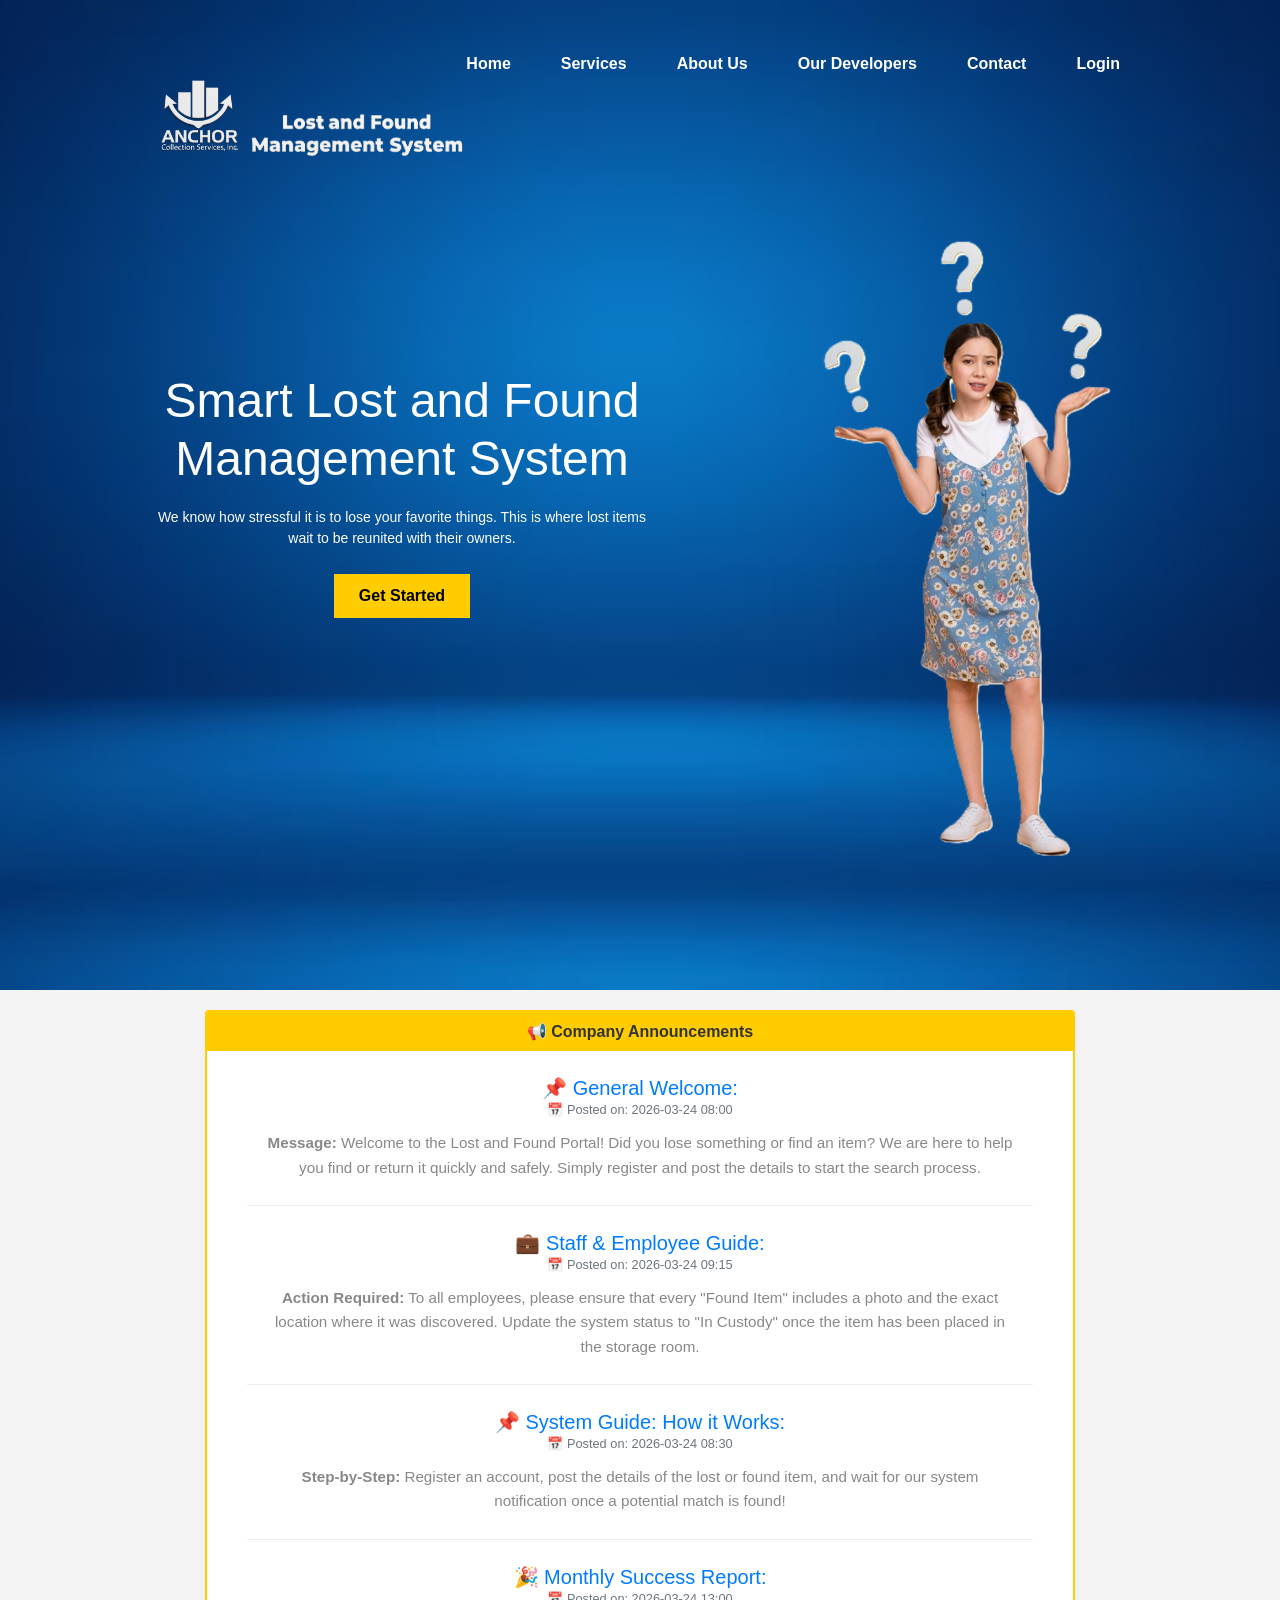
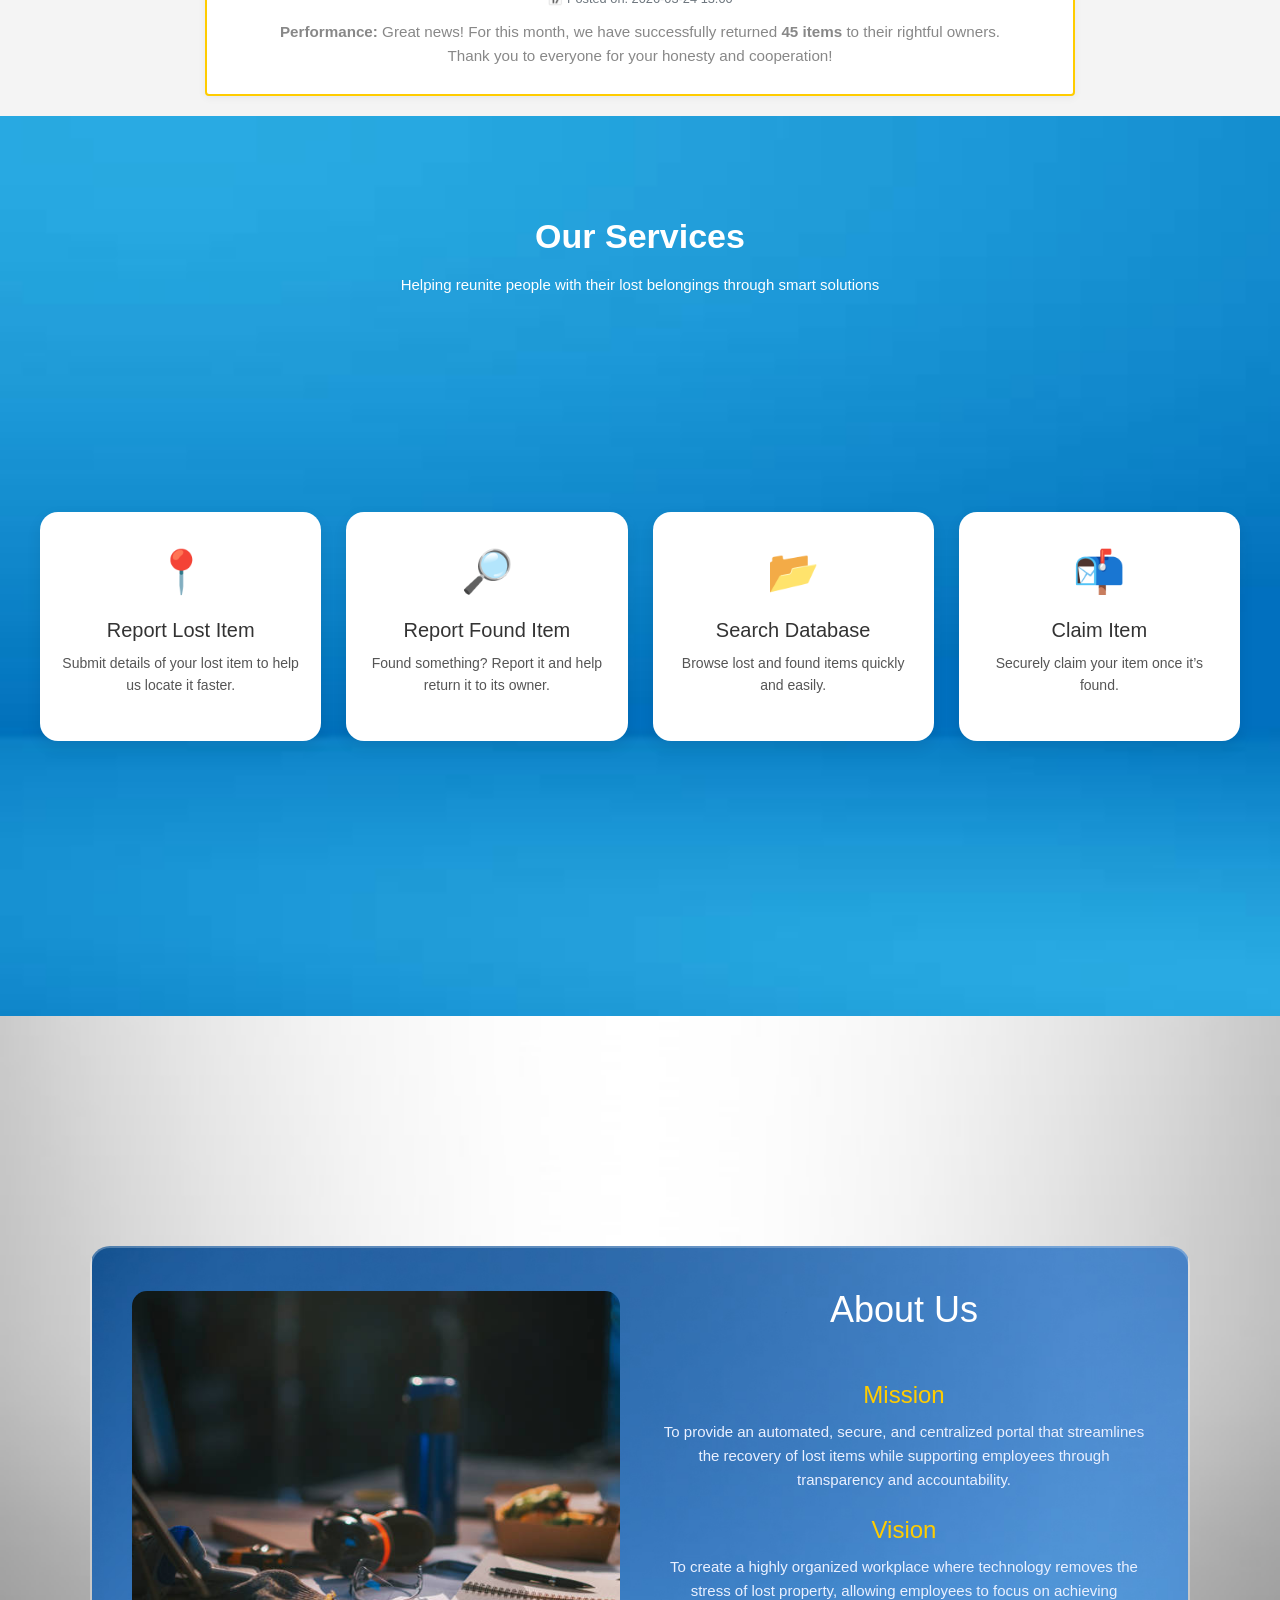
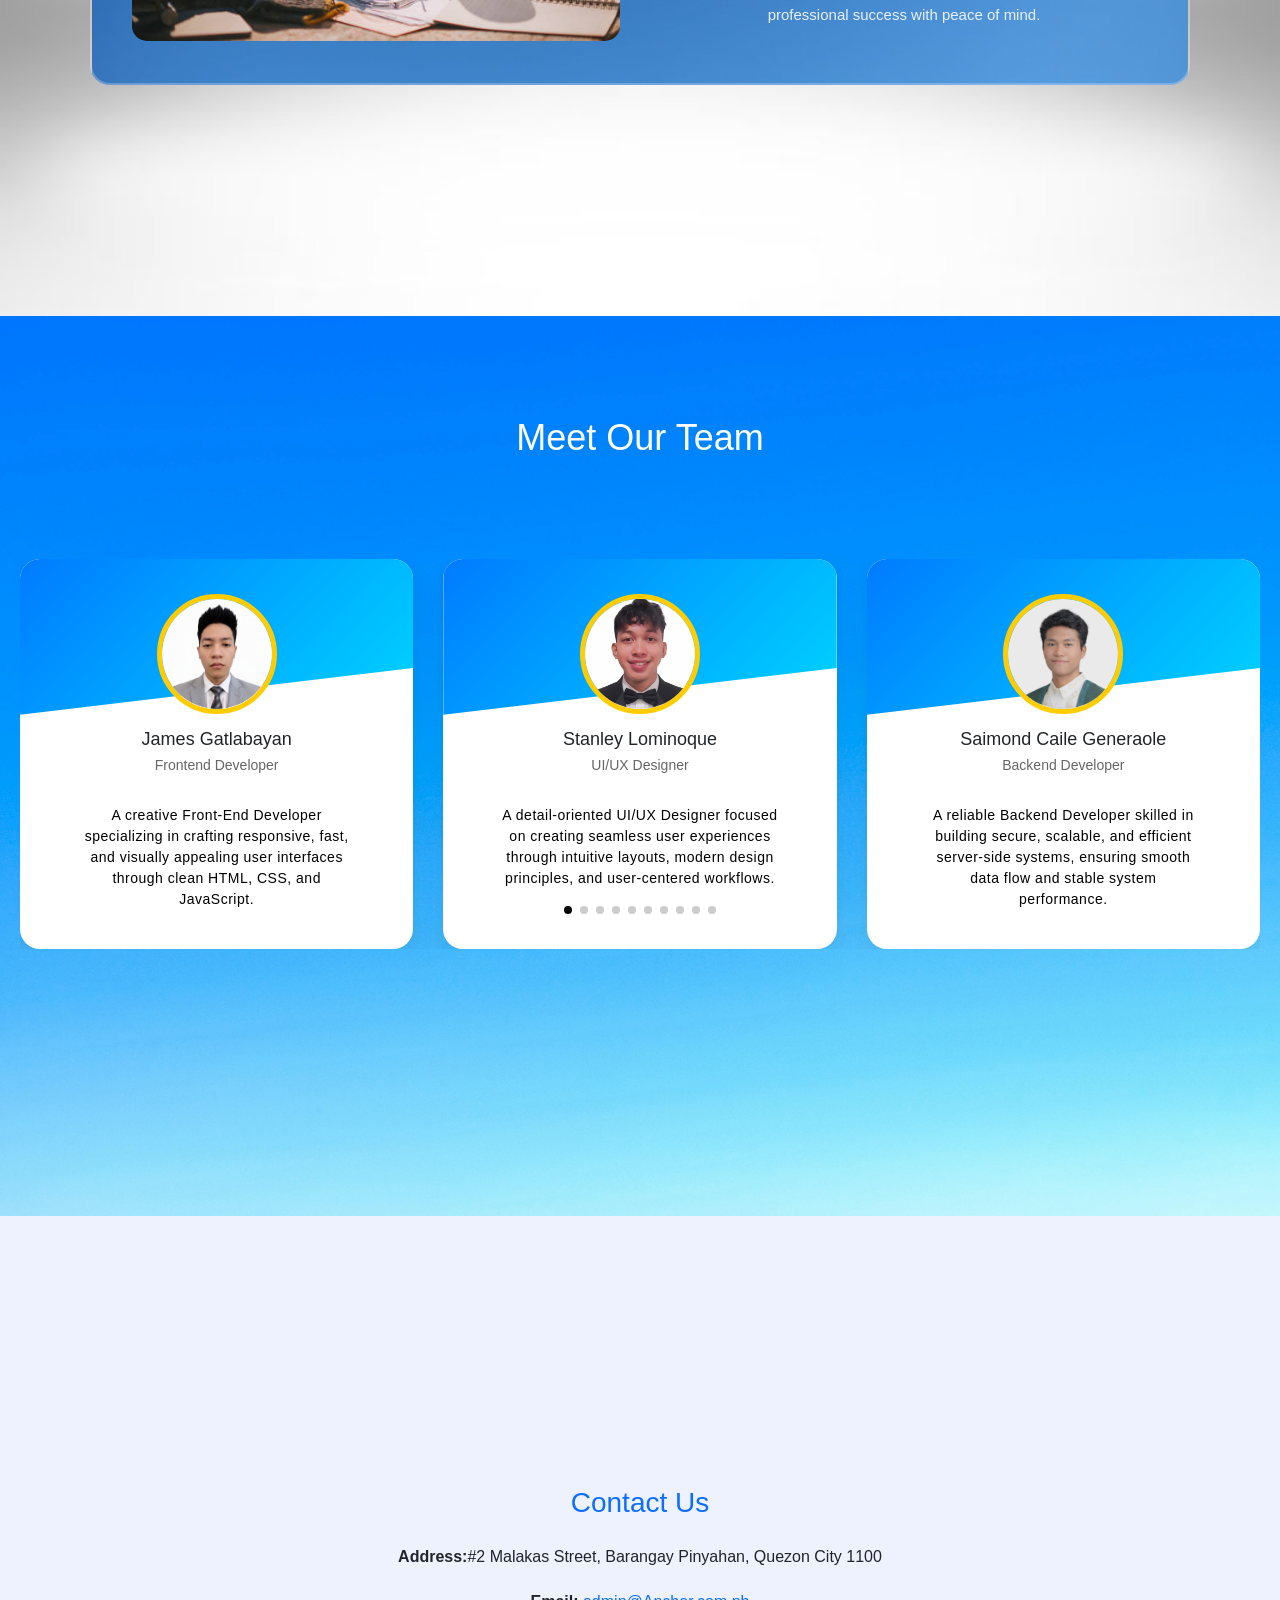
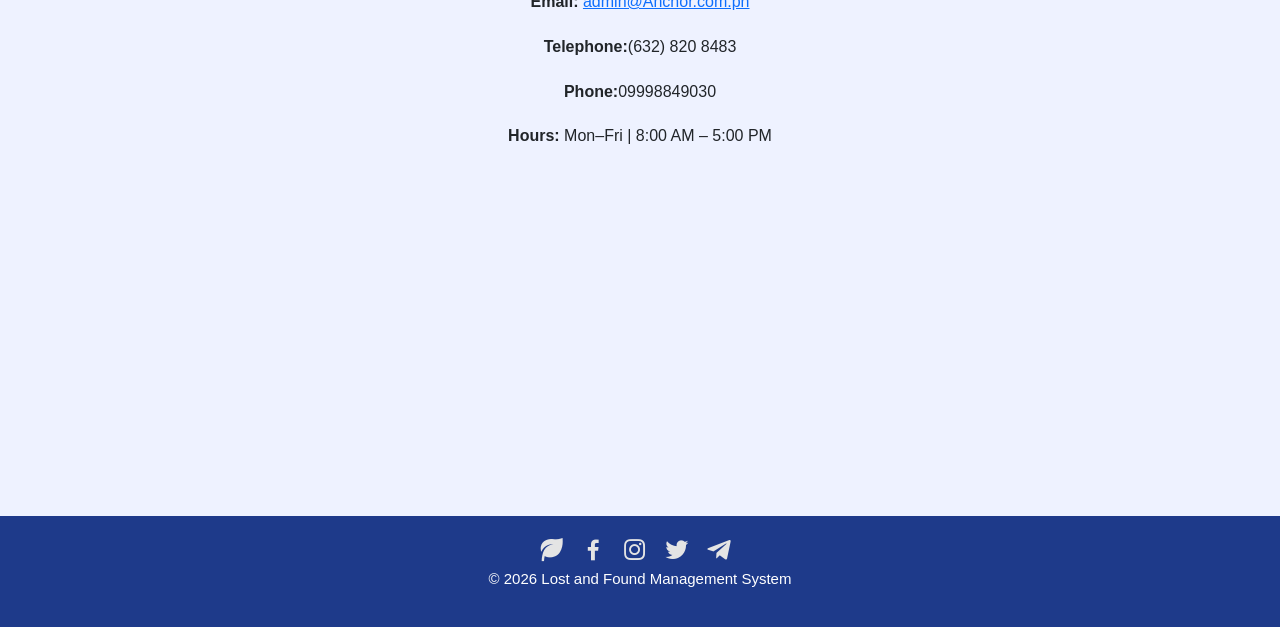
<file: templates/index.html>
<!DOCTYPE html>
<html lang="en">
<head>
<meta charset="UTF-8">
<meta name="viewport" content="width=device-width, initial-scale=1.0">

<title>Home Page</title>


 <link href="https://cdn.jsdelivr.net/npm/bootstrap@5.3.2/dist/css/bootstrap.min.css" rel="stylesheet">
  

<!-- Swiper CSS -->
  <link
    rel="stylesheet"
    href="https://cdn.jsdelivr.net/npm/swiper@11/swiper-bundle.min.css"
  />

  
  <link href='https://unpkg.com/boxicons@2.1.4/css/boxicons.min.css' rel='stylesheet'>
<link rel="stylesheet" href="../static/style.css">

</head>
<body>

<!-- NAVBAR -->
<header>
<nav class="navbar"> 

  <div class="brand">
<img src="../static/image/11.png" alt="Lost & Found" class="log">
<img src="../static/image/12.png" alt="Anchor Logo" class="logo">
  </div>

<ul class="nav-links">
<li><a href="#home">Home</a></li>
<li><a href="#services">Services</a></li>
<li><a href="#about">About Us</a></li>
<li><a href="#dev">Our Developers</a></li>
<li><a href="#contact">Contact</a></li>
<li><a href="login.html">Login</a></li>

</ul>

</nav>
</header>
 

<!-- HERO SECTION -->
<section id="home" class="hero">

<div class="hero-text">
<h1>Smart Lost and Found Management System</h1>
<p>We know how stressful it is to lose your favorite things.
  This is where lost items wait to be reunited with their owners.</p>
<button onclick="window.location.href='login.html'">Get Started</button>
</div>

<div class="image-box">
<img src="../static/image/1.png" alt="Agent" class="img-fluid title-image">
</div>
</section>

<!-- FEATURES SECTION -->
<section id="features">
  <div class="features-container">
    <div class="features-card">
      <div class="features-header">
        📢 Company Announcements
      </div>
      <div class="features-body" id="announcementText">

        <div class="announcement-item">
          <h5>📌 General Welcome:</h5>
          <small class="posted-date">📅 Posted on: 2026-03-24 08:00</small>
          <p><strong>Message:</strong> Welcome to the Lost and Found Portal! Did you lose something or find an item? We are here to help you find or return it quickly and safely. Simply register and post the details to start the search process.</p>
        </div>

        <div class="announcement-item">
          <h5>💼 Staff & Employee Guide:</h5>
          <small class="posted-date">📅 Posted on: 2026-03-24 09:15</small>
          <p><strong>Action Required:</strong> To all employees, please ensure that every "Found Item" includes a photo and the exact location where it was discovered. Update the system status to "In Custody" once the item has been placed in the storage room.</p>
        </div>

        <div class="announcement-item">
          <h5>📌 System Guide: How it Works:</h5>
          <small class="posted-date">📅 Posted on: 2026-03-24 08:30</small>
          <p><strong>Step-by-Step:</strong> Register an account, post the details of the lost or found item, and wait for our system notification once a potential match is found!</p>
        </div>

        <div class="announcement-item">
          <h5>🎉 Monthly Success Report:</h5>
          <small class="posted-date">📅 Posted on: 2026-03-24 13:00</small>
          <p><strong>Performance:</strong> Great news! For this month, we have successfully returned <strong>45 items</strong> to their rightful owners. Thank you to everyone for your honesty and cooperation!</p>
        </div>

      </div>
    </div>
  </div>
</section>


<!-- SERVICES SECTION -->
<section id="services" class="services-section">
    <h2 class="section-title">Our Services</h2>
    <p class="section-subtitle">
        Helping reunite people with their lost belongings through smart solutions
    </p>

    <div class="services-container">

        <div class="service-card">
            <div class="icon">📍</div>
            <h3>Report Lost Item</h3>
            <p>Submit details of your lost item to help us locate it faster.</p>
        </div>

        <div class="service-card">
            <div class="icon">🔎</div>
            <h3>Report Found Item</h3>
            <p>Found something? Report it and help return it to its owner.</p>
        </div>

        <div class="service-card">
            <div class="icon">📂</div>
            <h3>Search Database</h3>
            <p>Browse lost and found items quickly and easily.</p>
        </div>

        <div class="service-card">
            <div class="icon">📬</div>
            <h3>Claim Item</h3>
            <p>Securely claim your item once it’s found.</p>
        </div>

    </div>
</section>



<section id="about" class="about-container">
  <div class="about-box">
    
    <div class="row-container">
      
      <!-- LEFT: IMAGE SLIDER -->
      <div class="left-slider">
        <div id="aboutCarousel" class="carousel slide carousel-fade" data-bs-ride="carousel">
          <div class="carousel-inner">
            
            <div class="carousel-item active">
              <img src="../static/image/g.jpg" class="d-block w-100 slider-img" alt="About Image 1">
            </div>

            <div class="carousel-item">
              <img src="../static/image/h.jpg" class="d-block w-100 slider-img" alt="About Image 2">
            </div>

            <div class="carousel-item">
              <img src="../static/image/j.jpg" class="d-block w-100 slider-img" alt="About Image 3">
            </div>

          </div>
        </div>
      </div>

      <!-- RIGHT: MISSION / VISION -->
      <div class="right-text">

        <h2 class="about-main-title">About Us</h2>

        <h3>Mission</h3>
        <p>
          To provide an automated, secure, and centralized portal that streamlines the recovery of lost items while
          supporting employees through transparency and accountability.
        </p>

        <h3 class="mt-4">Vision</h3>
        <p>
          To create a highly organized workplace where technology removes the stress of lost property, allowing
          employees to focus on achieving professional success with peace of mind.
        </p>

      </div>

    </div>

  </div>
</section>

<!-- ABOUT SECTION -->
 <!-- TEAM SLIDER -->
  <section id="dev" class="team">
    <h2>Meet Our Team</h2>
    
     <div class="swiper team-swiper">
    <div class="swiper-wrapper">

    <div class="swiper-slide team-card">
  <img src="../static/image/image.png">
  <h3>James Gatlabayan</h3>
  <span>Frontend Developer</span>
  <p class="description">
    A creative Front-End Developer specializing in crafting responsive, fast, and visually appealing user interfaces through clean HTML, CSS, and JavaScript.
  </p>
</div>

<div class="swiper-slide team-card">
  <img src="../static/image/stanley.png">
  <h3>Stanley Lominoque</h3>
  <span>UI/UX Designer</span>
  <p class="description">
    A detail-oriented UI/UX Designer focused on creating seamless user experiences through intuitive layouts, modern design principles, and user-centered workflows.
  </p>
</div>

<div class="swiper-slide team-card">
  <img src="../static/image/saimond.jpg">
  <h3>Saimond Caile Generaole</h3>
  <span>Backend Developer</span>
  <p class="description">
    A reliable Backend Developer skilled in building secure, scalable, and efficient server-side systems, ensuring smooth data flow and stable system performance.
  </p>
</div>

<div class="swiper-slide team-card">
  <img src="../static/image/daniela.jpg">
  <h3>Daniela Felicity Mahinay</h3>
  <span>Project Manager</span>
  <p class="description">
    A results-driven Project Manager who leads planning, coordination, and team alignment to deliver projects on time while ensuring quality and productivity.
  </p>
</div>

<div class="swiper-slide team-card">
  <img src="../static/image/john.jpg">
  <h3>John Edcel Basan</h3>
  <span>QA Engineer</span>
  <p class="description">
    A meticulous QA Engineer dedicated to testing, troubleshooting, and ensuring software quality through systematic validation and bug prevention.
  </p>
</div>

<div class="swiper-slide team-card">
  <img src="../static/image/krizhia.jpg">
  <h3>Krizhia Crizelle Domingo</h3>
  <span>Database Admin</span>
  <p class="description">
    A responsible Database Administrator managing structured data, optimizing database performance, and ensuring security, accuracy, and availability.
  </p>
</div>

<div class="swiper-slide team-card">
  <img src="../static/image/neil.jpg">
  <h3>Neil Delos Santos</h3>
  <span>DevOps Engineer</span>
  <p class="description">
    A DevOps Engineer skilled in automation, deployment pipelines, and system reliability, ensuring smooth integration between development and operations.
  </p>
</div>

<div class="swiper-slide team-card">
  <img src="../static/image/fidel.jpg">
  <h3>Fidel Ramos</h3>
  <span>Security Analyst</span>
  <p class="description">
    A proactive Security Analyst focused on identifying vulnerabilities, managing risks, and protecting system integrity through security best practices.
  </p>
</div>

<div class="swiper-slide team-card">
  <img src="../static/image/elsa.jpg">
  <h3>Elsa Cardinal</h3>
  <span>System Analyst</span>
  <p class="description">
    A System Analyst who evaluates processes, analyzes system needs, and designs solutions that enhance functionality, workflow efficiency, and productivity.
  </p>
</div>

<div class="swiper-slide team-card">
  <img src="../static/image/emirick.jpg">
  <h3>Emirick James Frisco</h3>
  <span>Content Manager</span>
  <p class="description">
    A strategic Content Manager responsible for creating, organizing, and optimizing content to improve communication, engagement, and brand consistency.
  </p>
  
</div>
      <!-- Swiper Controls -->
      <div class="swiper-pagination"></div>
    </div>
  </section>


<!-- CONTACT SECTION -->
<section id="contact" class="contact">

<h2 class="text-primary mb-4">Contact Us</h2>

<p><strong>Address:</strong>#2 Malakas Street, Barangay Pinyahan, Quezon City 1100</p>
<p><strong>Email:</strong> <a href="admin@Anchor.com.ph" class="text-primary">admin@Anchor.com.ph</a></p>
<p><strong>Telephone:</strong>(632) 820 8483 </p>
<p><strong>Phone:</strong>09998849030</p>
<p><strong>Hours:</strong> Mon–Fri | 8:00 AM – 5:00 PM</p>
</section>


<!-- FOOTER -->
<footer>

     <div class="social-icons">
<a href="#"><i class='bx bxs-leaf'></i></a>
<a href="#"><i class='bx bxl-facebook' ></i></a>
<a href="#"><i class='bx bxl-instagram' ></i></a>
<a href="#"><i class='bx bxl-twitter' ></i></a>
<a href="#"><i class='bx bxl-telegram' ></i></a>
     </div>

<p>© 2026 Lost and Found Management System</p>

</footer>

<!-- Swiper JS -->
  <script src="https://cdn.jsdelivr.net/npm/swiper@11/swiper-bundle.min.js"></script>
  <script src="../static/js/script.js"></script>

<!-- Bootstrap JS Bundle -->
  <script src="https://cdn.jsdelivr.net/npm/bootstrap@5.3.2/dist/js/bootstrap.bundle.min.js"></script>


</body>
</html>
</file>
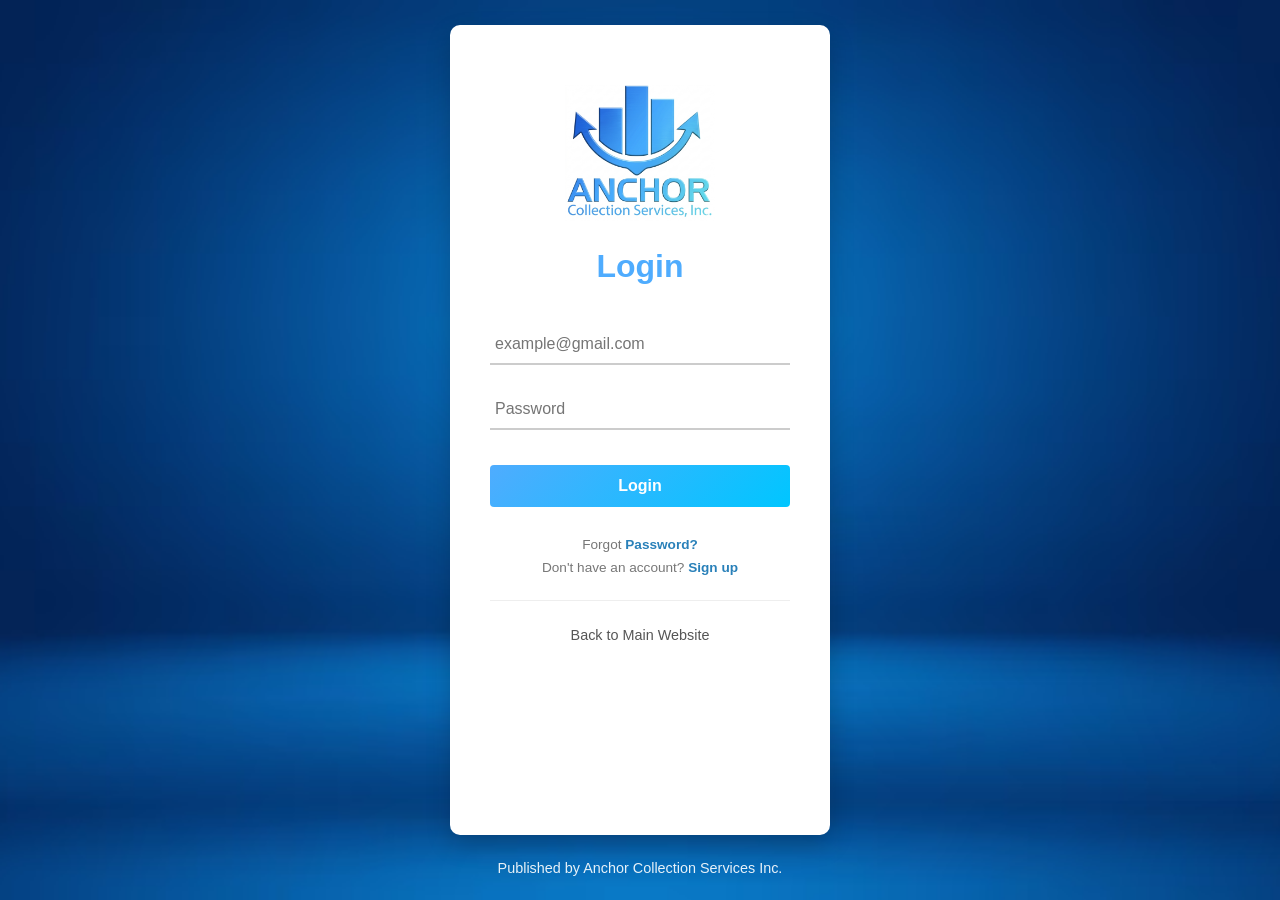
<file: templates/login.html>
<!DOCTYPE html>
<html lang="en">
<head>
    <meta charset="UTF-8">
    <meta name="viewport" content="width=device-width, initial-scale=1.0">
    <title>Login Page</title>
    <link rel="stylesheet" href="../static/style.css">
</head>

<body class="login-page">

    <div class="login-container">
        <div class="login-card">

            <img src="../static/image/logos.png" alt="Anchor Logo" class="login-logo">

            <h1>Login</h1>
            
            <form>
                <div class="input-group">
                    <input type="email" id="reset-email" placeholder="example@gmail.com">
                </div>

                <div class="input-group">
                    <input type="password" placeholder="Password" required>
                </div>
                
                <button type="submit" class="login-btn">Login</button>
            </form>

            <div class="links">
                <p>Forgot <a href="forgot.html">Password?</a></p>
                <p>Don't have an account? <a href="signup.html">Sign up</a></p>
            </div>

            <hr>

            <button type="button" class="back-btn" onclick="window.location.href='index.html'">
             Back to Main Website
          </button>
        </div>

        <footer class="login-footer">
            Published by Anchor Collection Services Inc.
        </footer>
    </div>

</body>
</html>
</file>
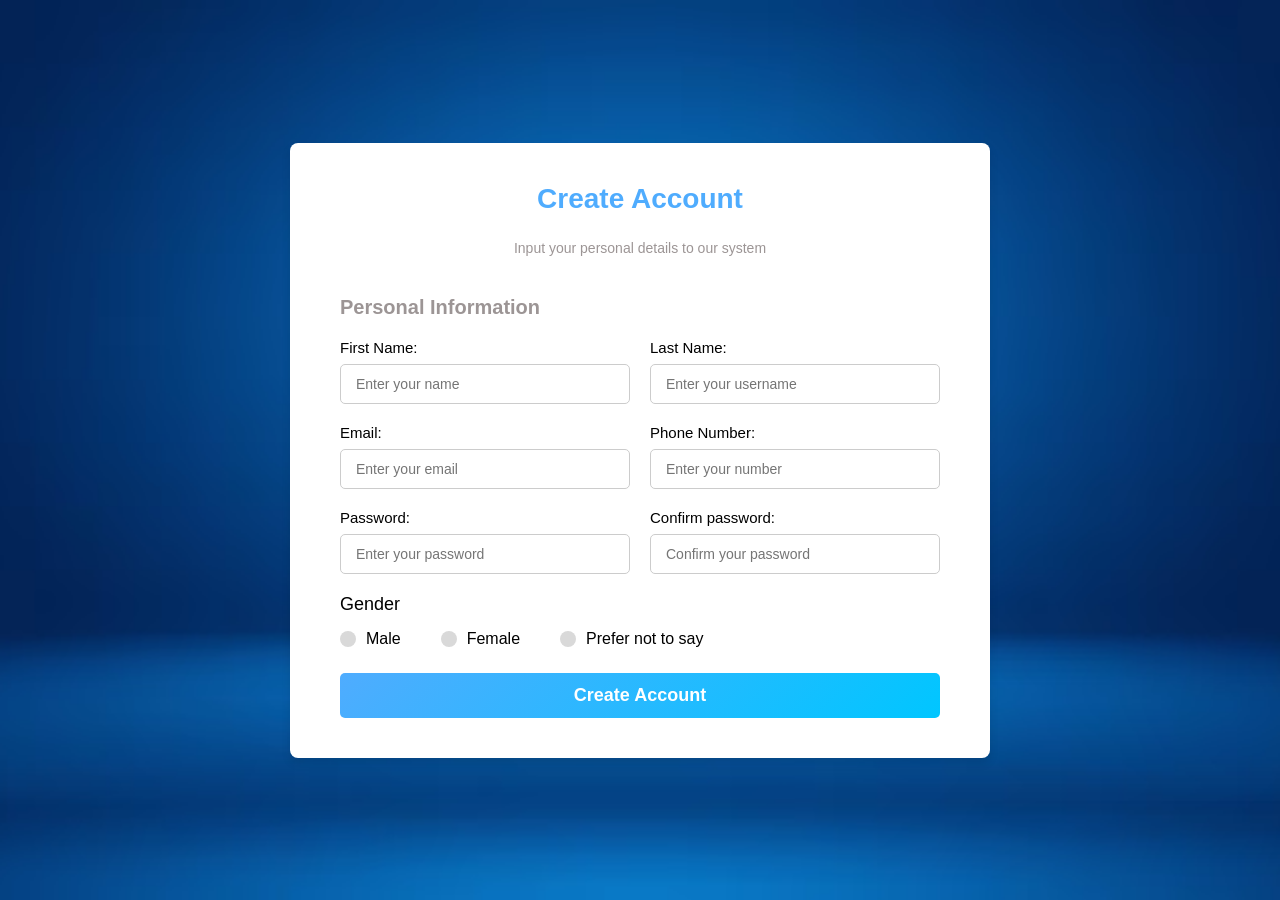
<file: templates/signup.html>
<!DOCTYPE html>
<html lang="en">
<head>
  <meta charset="UTF-8">
  <meta name="viewport" content="width=device-width, initial-scale=1.0">
  <title>Signup</title>

  
  <link rel="stylesheet" href="../static/style.css">

  <!-- Boxicons -->
  <link href='https://unpkg.com/boxicons@2.1.4/css/boxicons.min.css' rel='stylesheet'>
</head>

<body class="register-page">
  
    <div class="container">
      <div class="title">Create Account</div>

      <div class="paragraph">Input your personal details to our system</div>

      <div class="intro">Personal Information</div>
      <form method="POST">
        <div class="user-details">

          <div class="input-box">
            <span class="details">First Name:</span>
            <input type="text" placeholder="Enter your name" required>
          </div>

          <div class="input-box">
            <span class="details">Last Name:</span>
            <input type="text" placeholder="Enter your username" required>
          </div>

          <div class="input-box">
            <span class="details">Email:</span>
            <input type="email" placeholder="Enter your email" required>
          </div>

          <div class="input-box">
            <span class="details">Phone Number:</span>
            <input type="text" placeholder="Enter your number" required>
          </div>

          <div class="input-box">
            <span class="details">Password:</span>
            <input type="password" placeholder="Enter your password" required>
          </div>

          <div class="input-box">
            <span class="details">Confirm password:</span>
            <input type="password" placeholder="Confirm your password" required>
          </div>

        </div>

        <div class="gender-details">
          <input type="radio" name="gender" id="dot-1">
          <input type="radio" name="gender" id="dot-2">
          <input type="radio" name="gender" id="dot-3">

          <span class="gender-title">Gender</span>

          <div class="category">
            <label for="dot-1">
              <span class="dot one"></span>
              <span class="gender">Male</span>
            </label>

            <label for="dot-2">
              <span class="dot two"></span>
              <span class="gender">Female</span>
            </label>

            <label for="dot-3">
              <span class="dot three"></span>
              <span class="gender">Prefer not to say</span>
            </label>
          </div>
        </div>

        <div class="button">
          <input type="submit" value="Create Account">
        </div>

      </form>
    </div>
  </div>
</body>
</file>
<file: static/style.css>
/* RESET */
*{
    margin:0;
    padding:0;
    box-sizing:border-box;
    font-family:Arial;
}

html { scroll-behavior:smooth; }

body { background:#f4f4f4; }

/* NAVBAR */
.navbar{
    display:flex;
    justify-content:space-between;
    align-items:center;
    padding:20px 60px;
    position:absolute;
    top:0;
    width:100%;
    z-index:1000;
}

/* GROUPED POSITIONING */
.brand, .logo, .log {
    position:absolute;
}

.brand{
    display:flex;
    align-items:center;
    gap:10px;
    top:40px;
    left:60px;
}

.logo{
    top:40px;
    left:100px;
    width:80px;
}

.log{
    top:72px;
    left:185px;
    width:225px;
}

/* NAV LINKS */
.nav-links{
    margin:35px 100px 0 auto;
    display:flex;
    font:bold medium Arial;
    list-style:none;
}

.nav-links li { margin-left:50px; }

.nav-links a{
   color:#fff;
   text-decoration:none;
   font-size:16px;
}

.nav-links a:hover{ color:#ffcc00; }

/* HAMBURGER */
.hamburger{
    display:none;
    font-size:40px;
    color:#fff;
    position:absolute;
    top:40px;
    right:40px;
    cursor:pointer;
    z-index:1500;
}

/* MOBILE */
@media (max-width:768px){
    .hamburger{ display:block; }

    .nav-links{
        position:fixed;
        top:0;
        right:-100%;
        width:250px;
        height:100vh;
        background:rgba(0,0,0,.9);
        flex-direction:column;
        padding-top:120px;
        gap:30px;
        margin:0;
        transition:.4s;
    }

    .nav-links li{
        margin:0;
        text-align:center;
    }

    .nav-links a{ font-size:20px; }

    .nav-links.active{ right:0; }
}

/* HERO */
.hero{
   height:110vh;
   background:url('../static/image/14.avif') center/cover no-repeat;
   display:flex;
   justify-content:center;
   align-items:center;
   text-align:center;
   color:#fff; 
}

.hero-text{
    margin-left:150px;
    margin-right:auto;
}

.hero-text h1{
   font-size:48px;
   margin-bottom:20px;
}

.hero-text p{
   font-size:14px;
   margin-bottom:25px;
}

.hero button{
   padding:10px 25px;
   border:none;
   background:#ffcc00;
   font-weight:bold;
   cursor:pointer;
   transition:.3s;
}

.hero button:hover{
   background:gold;
   box-shadow:0 8px 20px rgba(0,0,0,.2);
}

/* IMAGE */
.image-box{
    display:flex;
    flex-direction:column;
    align-items:flex-start;
}

.title-image{
    width:720px;
    margin:130px 450px 30px 0;
}

    

/* FEATURES SECTION */
#features .features-container,
.features-container {
    max-width: 900px;
    margin: 20px auto;
    padding: 0 15px;
    font-family: 'Segoe UI', Tahoma, Geneva, Verdana, sans-serif;
}

/* CARD */
.features-card{
    max-width:1100px;
    background:#fff;
    border:2px solid #ffcc00;
    border-radius:4px;
    overflow:hidden;
    box-shadow:0 2px 8px rgba(0,0,0,.05);
}

/* HEADER */
.features-header{
    background:#ffcc00;
    color:#333;
    font:700 1rem 'Segoe UI', Tahoma, Geneva, Verdana, sans-serif;
    padding:10px;
    text-align:center;
}

/* BODY */
#announcementText{
    display:flex;
    flex-direction:column;
    padding:0 40px;
}

/* ITEMS */
.announcement-item{
    text-align:center;
    padding:25px 0;
    border-bottom:1px solid #eee;
}

.announcement-item:last-child{ border-bottom:none; }

/* TITLE */
.announcement-item h5{
    color:#007bff;
    font-size:1.25rem;
    font-weight:500;
    margin:0;
    line-height:1.2;
    cursor:pointer;
}

.announcement-item h5:hover{ text-decoration:underline; }

/* DATE */
.posted-date{
    display:block;
    font-size:.8rem;
    color:#6c757d;
    margin-bottom:12px;
}

/* TEXT */
.announcement-item p{
    color:#888;
    font-size:.95rem;
    line-height:1.6;
    margin:0 auto;
    max-width:95%;
}


/* SERVICES */
.services-section{
    display:flex;
    flex-direction:column;
    justify-content:center;
    align-items:center;
    min-height:100vh;
    padding:100px 20px;
    text-align:center;
    font-family:'Poppins',sans-serif;
    background:url(../static/image/d.jpg) center/cover no-repeat;
}

/* TEXT */
.section-title{
    font-size:34px;
    font-weight:700;
    color:#fff;
}

.section-subtitle{
    max-width:600px;
    margin:10px auto 40px;
    font-size:15px;
    color:#fff;
}

/* GRID */
.services-container{
    display:grid;
    grid-template-columns:repeat(4,1fr);
    gap:25px;
    max-width:1200px;
    margin:auto;
}

/* CARD */
.service-card{
    background:#fff;
    padding:28px 20px;
    border-radius:18px;
    box-shadow:0 6px 15px rgba(0,0,0,.08);
    transition:.3s;
}

.service-card:hover{
    transform:translateY(-8px);
    box-shadow:0 10px 25px rgba(0,0,0,.12);
}

/* CONTENT */
.icon{
    font-size:42px;
    margin-bottom:15px;
}

.service-card h3{
    font-size:20px;
    color:#333;
    margin-bottom:10px;
}

.service-card p{
    font-size:14px;
    color:#555;
    line-height:1.6;
}


/* ABOUT */
.about-container{
    display:flex;
    justify-content:center;
    align-items:center;
    min-height:100vh;
    padding:100px 20px;
    background:url("../static/image/1.jpg") center/cover no-repeat;
}

/* GLASS BOX */
.about-box{
    width:100%;
    max-width:1100px;
    padding:40px;
    border-radius:20px;
    border:2px solid rgba(255,255,255,.25);
    background:
        url("../static/image/2.avif") center/cover no-repeat,
        rgba(255,255,255,.1);
    backdrop-filter:blur(15px);
    -webkit-backdrop-filter:blur(15px);
}

/* LAYOUT */
.row-container{
    display:flex;
    align-items:center;
    gap:40px;
    width:100%;
}

.left-slider,
.right-text{ flex:1; }

/* IMAGE */
.slider-img{
    width:100%;
    height:350px;
    object-fit:cover;
    border-radius:15px;
}

/* TEXT */
.right-text{
    color:#fff;
    text-align:center;
}

.about-main-title{
    font-size:36px;
    margin-bottom:20px;
    padding-bottom:30px;
    color:#fff;
    transition:.3s;
}

.about-main-title:hover{
    transform:scale(1.1);
}

.right-text h3{
    font-size:24px;
    margin-top:20px;
    color:#ffcc00;
}

.right-text p{
    font-size:15px;
    margin-top:10px;
    line-height:1.6;
    color:#eaf0ff;
}

/* RESPONSIVE */
@media (max-width:992px){
    .row-container{
        flex-direction:column;
        text-align:center;
    }

    .slider-img{ height:260px; }
}

/* TEAM */
.team{
  min-height:100vh;
  padding:100px 20px;
  text-align:center;
  background:url(../static/image/2.jpg) center/cover no-repeat;
}

.team h2{
  font-size:36px;
  margin-bottom:100px;
  color:#fff;
}

/* CARD */
.team-card{
  position:relative;
  width:280px;
  height:390px;
  padding:20px;
  text-align:center;
  background:#fff;
  border-radius:20px;
  box-shadow:0 10px 25px rgba(0,0,0,.08);
  overflow:hidden;
}

/* TOP SHAPE */
.team-card::before{
  content:"";
  position:absolute;
  inset:0 0 auto 0;
  height:40%;
  background:linear-gradient(135deg,#007bff,#00d4ff);
  clip-path:polygon(0 0,100% 0,100% 70%,0 100%);
  z-index:0;
}

/* IMAGE */
.team-card img{
  position:relative;
  display:block;
  width:120px;
  height:120px;
  margin:15px auto;
  border-radius:50%;
  object-fit:cover;
  border:5px solid #ffcc00;
  transition:.3s;
  z-index:1;
}

.team-card img:hover{ transform:scale(1.1); }

/* TEXT */
.team-card h3{
  margin:10px 0 5px;
  font-size:18px;
}

.team-card span{
  display:block;
  margin-bottom:10px;
  font-size:14px;
  color:#666;
}

.description{
  margin:8% 8% 0;
  padding:0 10px;
  font-size:14px;
  line-height:1.5;
  letter-spacing:.5px;
  color:#000;
  word-wrap:break-word;
}

/* SWIPER */
.swiper-pagination{ padding-bottom:20px; }

.swiper-button-next,
.swiper-button-prev,
.swiper-pagination-bullet-active{
  color:#000;
  background:#000;
}

/* CONTACT */
.contact{
  min-height:100vh;
  padding:270px;
  text-align:center;
  background:#eef2ff;
}

.contact h2{
  margin-bottom:30px;
  font-size:28px;
  font-weight:500; /* fixed */
  color:#359df8;
}

.contact p{
  line-height:1.8;
  font-family:Arial,sans-serif;
}

.text-primary{ color:#4facfe; }

/* FOOTER */
footer{
  padding:20px;
  font-size:15px;
  text-align:center;
  background:#1e3a8a;
  color:#fff;
}

.social-icons a i{
  font-size:28px;
  margin-right:10px;
  color:#e4e4e4;
  transition:.5s;
}

.social-icons a:hover i{
  transform:scale(1.2);
}


/* LOGIN */
.login-page{
    display:flex;
    justify-content:center;
    align-items:center;
    height:100vh;
    background:url('image/14.avif') center/cover no-repeat;
}

/* RESET (SCOPED) */
.login-page *{
    margin:0;
    padding:0;
    box-sizing:border-box;
    font-family:'Segoe UI',Tahoma,Geneva,Verdana,sans-serif;
}

/* CONTAINER */
.login-page .login-container{
    display:flex;
    flex-direction:column;
    align-items:center;
    width:100%;
}

/* CARD */
.login-page .login-card{
    width:380px;
    height:90vh;
    padding:40px;
    text-align:center;
    background:#fff;
    border-radius:10px;
    box-shadow:0 10px 25px rgba(0,0,0,.2);
}

/* LOGO */
.login-page .login-logo{
    display:block;
    width:150px;
    margin:20px auto 10px;
}

/* TITLE */
.login-page h1{
    margin:3vh 0 40px;
    font-size:2rem;
    color:#4facfe;
}

/* INPUT */
.login-page .input-group{ margin-bottom:25px; }

.login-page input{
    width:100%;
    padding:10px 5px;
    border:none;
    border-bottom:2px solid #ccc;
    outline:none;
    font-size:1rem;
    color:#555;
    transition:.3s;
}

.login-page input:focus{
    border-bottom-color:#4facfe;
}

/* BUTTON */
.login-page .login-btn{
    width:100%;
    padding:12px;
    margin-top:10px;
    border:none;
    border-radius:4px;
    font:bold 1rem sans-serif;
    color:#fff;
    cursor:pointer;
    background:linear-gradient(135deg,#4facfe,#00c6ff);
    transition:.3s;
}

.login-page .login-btn:hover{ opacity:.9; }

/* LINKS */
.login-page .links{
    margin-top:30px;
    font-size:.85rem;
    color:#777;
}

.login-page .links p{ margin-bottom:8px; }

.login-page .links a{
    color:#2980b9;
    font-weight:bold;
    text-decoration:none;
}

/* DIVIDER */
.login-page hr{
    margin:25px 0;
    border:0;
    border-top:1px solid #eee;
}

/* EXTRA */
.login-page .bottom-action{ margin-top:-10px; }

.login-page .back-btn{
    margin-bottom:15px;
    padding-bottom:5px;
    border:none;
    background:transparent;
    font-size:.9rem;
    color:#555;
    cursor:pointer;
}

.login-page .back-btn:hover{ color:#000; }

.login-page .login-footer{
    margin-top:25px;
    font-size:.9rem;
    color:rgba(255,255,255,.9);
    background:transparent;
}

/* MOBILE */
@media (max-width:480px){
    .login-page{
        padding:15px;
        height:auto;
    }

    .login-page .login-card{
        width:100%;
        height:auto;
        padding:25px;
        border-radius:8px;
    }

    .login-page .login-logo{ width:110px; }

    .login-page h1{
        font-size:1.6rem;
        margin-bottom:25px;
    }

    .login-page input{
        padding:8px 4px;
        font-size:.9rem;
    }

    .login-page .login-btn{
        padding:10px;
        font-size:.9rem;
    }

    .login-page .links{
        margin-top:20px;
        font-size:.75rem;
    }
}


/* REGISTER */
.register-page{
  display:flex;
  justify-content:center;
  align-items:center;
  height:100vh;
  padding:20px;
  background:url('image/14.avif') center/cover no-repeat;
}

/* RESET (SCOPED) */
.register-page *{
  margin:0;
  padding:0;
  box-sizing:border-box;
  font-family:'Poppins',sans-serif;
}

/* CONTAINER */
.register-page .container{
  width:100%;
  max-width:700px;
  padding:40px 50px;
  background:#fff;
  border-radius:8px;
  box-shadow:0 5px 10px rgba(0,0,0,.1);
}

/* TITLE */
.register-page .title{
  margin-bottom:25px;
  font-size:28px;
  font-weight:600;
  text-align:center;
  color:#4facfe;
}

/* TEXT */
.register-page .container .paragraph{
  margin-bottom:40px;
  text-align:center;
  font-size:14px;
  color:#989191f6;
}

.register-page .container .intro{
  margin-bottom:20px;
  font-size:20px;
  font-weight:600;
  color:#989191f6;
  text-align:left;
}

/* INPUT GRID */
.register-page .user-details{
  display:flex;
  flex-wrap:wrap;
  gap:20px;
  margin-bottom:20px;
}

.register-page .input-box{
  flex:1 1 calc(50% - 20px);
  min-width:250px;
}

.register-page .input-box span.details{
  display:block;
  margin-bottom:8px;
  font-size:15px;
  font-weight:500;
}

.register-page .input-box input{
  width:100%;
  height:40px;
  padding-left:15px;
  font-size:14px;
  border:1px solid #ccc;
  border-radius:5px;
  transition:.3s;
}

.register-page .input-box input:focus{
  border-color:#4facfe;
}

/* GENDER */
.register-page .gender-title{
  margin-top:10px;
  font-size:18px;
  font-weight:500;
}

.register-page .category{
  display:flex;
  flex-wrap:wrap;
  gap:40px;
  margin:15px 0;
}

.register-page .category label{
  display:flex;
  align-items:center;
  cursor:pointer;
}

.register-page .dot{
  width:16px;
  height:16px;
  margin-right:10px;
  border-radius:50%;
  background:#d9d9d9;
  border:4px solid transparent;
  transition:.3s;
}

/* RADIO ACTIVE */
.register-page input#dot-1:checked ~ .category label[for="dot-1"] .one,
.register-page input#dot-2:checked ~ .category label[for="dot-2"] .two,
.register-page input#dot-3:checked ~ .category label[for="dot-3"] .three{
  background:#4facfe;
  border-color:#2d83f7;
}

.register-page input[type="radio"]{ display:none; }

/* BUTTON */
.register-page .button{ margin-top:25px; }

.register-page .button input{
  width:100%;
  height:45px;
  border:none;
  border-radius:5px;
  font:600 18px sans-serif;
  color:#fff;
  cursor:pointer;
  background:linear-gradient(135deg,#4facfe,#00c6ff);
  transition:.3s;
}

.register-page .button input:hover{ opacity:.9; }

/* RESPONSIVE */
@media (max-width:600px){
  .register-page .title{ font-size:24px; }

  .register-page .container{ padding:25px; }

  .register-page .input-box{ flex:1 1 100%; }
}


/* RESET PASSWORD (SCOPED) */
.my-app-reset-form-scope{
    display:flex;
    justify-content:center;
    align-items:center;
    min-height:100vh;
    padding:20px;
    box-sizing:border-box;
    background:url(../static/image/14.avif) center/cover no-repeat;
}

/* CARD */
.my-app-reset-form-scope .reset-card{
    width:100%;
    max-width:450px;
    padding:40px;
    text-align:center;
    background:#fff;
    border-radius:8px;
    box-shadow:0 4px 15px rgba(0,0,0,.1);
}

/* TEXT */
.my-app-reset-form-scope h2{
    margin-bottom:10px;
    font-size:24px;
    font-weight:700;
    color:#333;
}

.my-app-reset-form-scope p{
    margin-bottom:25px;
    font-size:14px;
    line-height:1.5;
    color:#666;
}

/* INPUT */
.my-app-reset-form-scope .input-group{
    margin-bottom:20px;
    text-align:left;
}

.my-app-reset-form-scope label{
    display:block;
    margin-bottom:8px;
    font-size:14px;
    color:#555;
}

.my-app-reset-form-scope input[type="email"]{
    width:100%;
    padding:12px;
    font-size:14px;
    border:1px solid #ddd;
    border-radius:4px;
    background:#fff;
    box-sizing:border-box;
}

/* BUTTON */
.my-app-reset-form-scope .btn-reset{
    width:100%;
    padding:12px;
    border:none;
    border-radius:4px;
    font-weight:600;
    font-size:16px;
    color:#fff;
    cursor:pointer;
    background:linear-gradient(135deg,#4facfe,#00c6ff);
    transition:.3s;
}

.my-app-reset-form-scope .btn-reset:hover{
    background:#0056b3;
}

/* BACK LINK */
.my-app-reset-form-scope .back-link{
    display:inline-block;
    margin-top:20px;
    font-size:14px;
    color:#000;
    text-decoration:none;
}

.my-app-reset-form-scope .back-link:hover{
    text-decoration:underline;
}

/* RESPONSIVE */
@media (max-width:1028px){

    /* HERO */
    .hero-text h1{ font-size:32px; }
    .hero-text p{ font-size:12px; }

    .title-image{
        width:70%;
        margin-top:150px;
    }

    /* NAVBAR */
    .navbar{ padding:20px 30px; }

    .logo{
        width:60px;
        left:60px;
    }

    .log{
        width:180px;
        left:140px;
    }

    /* SERVICES */
    .services-container{
        grid-template-columns:repeat(2,1fr);
    }

    /* TEAM */
    .team-card{
        width:260px;
        height:360px;
    }

    /* ABOUT */
    .row-container{ flex-direction:column; }

    .slider-img{ height:260px; }

    /* CONTACT */
    .contact{ padding:120px 40px; }
}
</file>
